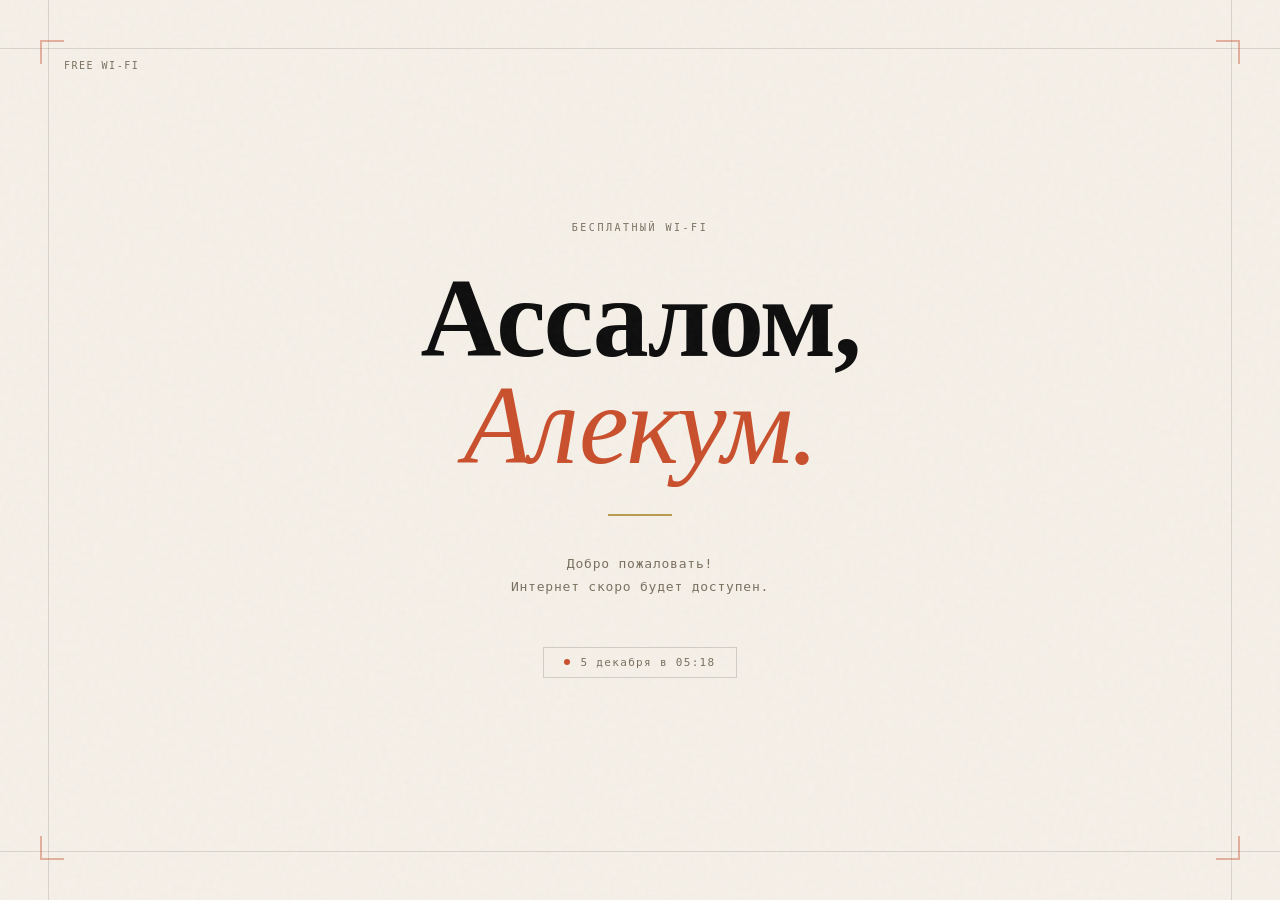
<file: docs/index.html>
<!DOCTYPE html>
<html lang="ru">
<head>
  <meta charset="UTF-8" />
  <meta name="viewport" content="width=device-width, initial-scale=1.0" />
  <title>Приветствие🌺</title>
  <style>
    *, *::before, *::after { box-sizing: border-box; margin: 0; padding: 0; }

    :root {
      --ink:    #0d0d0d;
      --paper:  #f5f0e8;
      --rust:   #c94f2c;
      --gold:   #b89a4e;
      --muted:  #7a7060;
    }

    html, body {
      height: 100%;
      background: var(--paper);
      color: var(--ink);
      font-family: ui-monospace, 'DejaVu Sans Mono', Menlo, Consolas, monospace;
      overflow: hidden;
    }

    /* ── noise grain overlay ── */
    body::before {
      content: '';
      position: fixed; inset: 0;
      background-image: url("data:image/svg+xml,%3Csvg viewBox='0 0 200 200' xmlns='http://www.w3.org/2000/svg'%3E%3Cfilter id='n'%3E%3CfeTurbulence type='fractalNoise' baseFrequency='0.75' numOctaves='4' stitchTiles='stitch'/%3E%3C/filter%3E%3Crect width='100%25' height='100%25' filter='url(%23n)' opacity='1'/%3E%3C/svg%3E");
      opacity: 0.04;
      pointer-events: none;
      z-index: 100;
    }

    /* ── decorative lines ── */
    .line-h {
      position: fixed;
      left: 0; right: 0;
      height: 1px;
      background: var(--ink);
      opacity: 0.12;
    }
    .line-h.top    { top: 48px; }
    .line-h.bottom { bottom: 48px; }

    .line-v {
      position: fixed;
      top: 0; bottom: 0;
      width: 1px;
      background: var(--ink);
      opacity: 0.12;
    }
    .line-v.left  { left: 48px; }
    .line-v.right { right: 48px; }

    /* ── corner brackets ── */
    .bracket {
      position: fixed;
      width: 24px; height: 24px;
      opacity: 0.4;
    }
    .bracket::before, .bracket::after {
      content: '';
      position: absolute;
      background: var(--rust);
    }
    .bracket::before { width: 2px; height: 100%; }
    .bracket::after  { width: 100%; height: 2px; }

    .bracket.tl { top: 40px; left: 40px; }
    .bracket.tr { top: 40px; right: 40px; transform: scaleX(-1); }
    .bracket.bl { bottom: 40px; left: 40px; transform: scaleY(-1); }
    .bracket.br { bottom: 40px; right: 40px; transform: scale(-1); }

    /* ── main layout ── */
    .stage {
      display: flex;
      flex-direction: column;
      align-items: center;
      justify-content: center;
      height: 100vh;
      gap: 0;
      animation: fadeUp .9s cubic-bezier(.16,1,.3,1) both;
    }

    @keyframes fadeUp {
      from { opacity: 0; transform: translateY(28px); }
      to   { opacity: 1; transform: translateY(0); }
    }

    /* ── label ── */
    .label {
      font-size: 10px;
      letter-spacing: .25em;
      text-transform: uppercase;
      color: var(--muted);
      margin-bottom: 32px;
      opacity: 0;
      animation: fadeUp .7s .2s cubic-bezier(.16,1,.3,1) forwards;
    }

    /* ── headline ── */
    .headline {
      font-family: Georgia, 'Times New Roman', serif;
      font-size: clamp(56px, 10vw, 112px);
      font-weight: 700;
      line-height: .95;
      letter-spacing: -.02em;
      text-align: center;
      opacity: 0;
      animation: fadeUp .8s .1s cubic-bezier(.16,1,.3,1) forwards;
    }

    .headline em {
      font-style: italic;
      font-weight: 400;
      color: var(--rust);
    }

    /* ── rule ── */
    .rule {
      width: 64px;
      height: 2px;
      background: var(--gold);
      margin: 36px auto;
      opacity: 0;
      animation: scaleIn .6s .4s cubic-bezier(.16,1,.3,1) forwards;
    }

    @keyframes scaleIn {
      from { opacity: 0; transform: scaleX(0); }
      to   { opacity: 1; transform: scaleX(1); }
    }

    /* ── sub ── */
    .sub {
      font-size: 13px;
      letter-spacing: .06em;
      color: var(--muted);
      text-align: center;
      line-height: 1.8;
      max-width: 380px;
      opacity: 0;
      animation: fadeUp .7s .5s cubic-bezier(.16,1,.3,1) forwards;
    }

    /* ── time badge ── */
    .time-badge {
      margin-top: 48px;
      display: inline-flex;
      align-items: center;
      gap: 10px;
      border: 1px solid rgba(13,13,13,.15);
      padding: 8px 20px;
      font-size: 11px;
      letter-spacing: .12em;
      color: var(--muted);
      opacity: 0;
      animation: fadeUp .7s .65s cubic-bezier(.16,1,.3,1) forwards;
    }

    .dot {
      width: 6px; height: 6px;
      border-radius: 50%;
      background: var(--rust);
      animation: pulse 2s ease-in-out infinite;
    }

    @keyframes pulse {
      0%, 100% { opacity: 1; transform: scale(1); }
      50%       { opacity: .4; transform: scale(.7); }
    }

    /* ── api hint ── */
    .api-hint {
      position: fixed;
      bottom: 60px;
      right: 64px;
      font-size: 10px;
      letter-spacing: .15em;
      color: var(--muted);
      opacity: 0;
      animation: fadeUp .6s .9s cubic-bezier(.16,1,.3,1) forwards;
    }

    .api-hint a {
      color: var(--rust);
      text-decoration: none;
      border-bottom: 1px solid currentColor;
    }

    .api-hint a:hover { opacity: .7; }

    /* ── version ── */
    .version {
      position: fixed;
      top: 60px;
      left: 64px;
      font-size: 10px;
      letter-spacing: .15em;
      color: var(--muted);
      opacity: 0;
      animation: fadeUp .6s .8s cubic-bezier(.16,1,.3,1) forwards;
    }
  </style>
</head>
<body>

  <!-- decorative grid -->
  <div class="line-h top"></div>
  <div class="line-h bottom"></div>
  <div class="line-v left"></div>
  <div class="line-v right"></div>
  <div class="bracket tl"></div>
  <div class="bracket tr"></div>
  <div class="bracket bl"></div>
  <div class="bracket br"></div>

  <span class="version">FREE WI-FI</span>

  <main class="stage">
    <p class="label">Бесплатный Wi-Fi</p>

    <h1 class="headline">
      Асса&shy;лом,<br><em>Алекум.</em>
    </h1>

    <div class="rule"></div>

    <p class="sub">
      Добро пожаловать!<br>
      Интернет скоро будет доступен.
    </p>

    <div class="time-badge">
      <span class="dot"></span>
      <span id="t"></span>
    </div>
  </main>

<script>try{document.getElementById("t").textContent=new Date().toLocaleString("ru-RU",{day:"numeric",month:"long",hour:"2-digit",minute:"2-digit"})}catch(e){}</script>
</body>
</html>
</file>
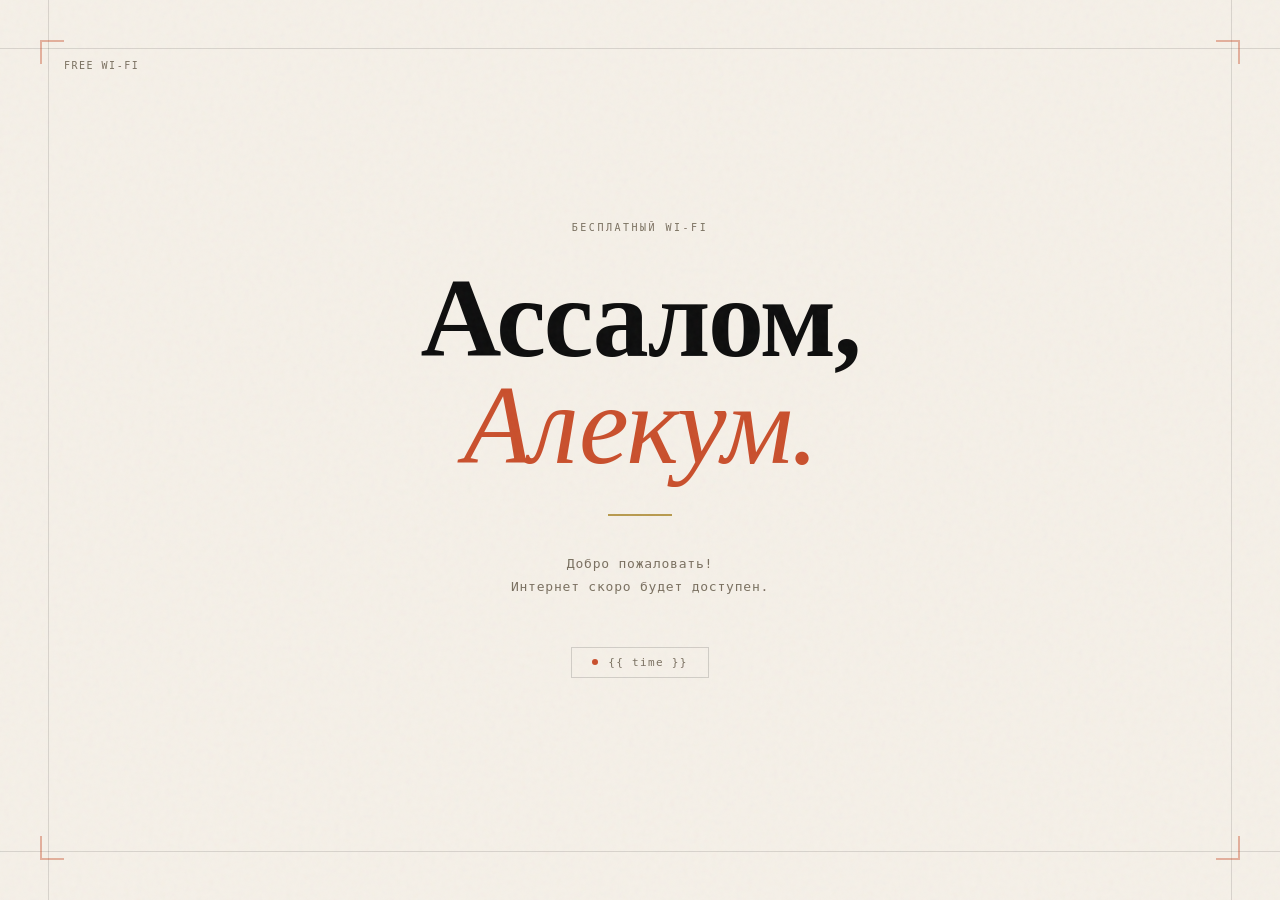
<file: templates/index.html>
<!DOCTYPE html>
<html lang="ru">
<head>
  <meta charset="UTF-8" />
  <meta name="viewport" content="width=device-width, initial-scale=1.0" />
  <title>Приветствие🌺</title>
  <style>
    *, *::before, *::after { box-sizing: border-box; margin: 0; padding: 0; }

    :root {
      --ink:    #0d0d0d;
      --paper:  #f5f0e8;
      --rust:   #c94f2c;
      --gold:   #b89a4e;
      --muted:  #7a7060;
    }

    html, body {
      height: 100%;
      background: var(--paper);
      color: var(--ink);
      font-family: ui-monospace, 'DejaVu Sans Mono', Menlo, Consolas, monospace;
      overflow: hidden;
    }

    /* ── noise grain overlay ── */
    body::before {
      content: '';
      position: fixed; inset: 0;
      background-image: url("data:image/svg+xml,%3Csvg viewBox='0 0 200 200' xmlns='http://www.w3.org/2000/svg'%3E%3Cfilter id='n'%3E%3CfeTurbulence type='fractalNoise' baseFrequency='0.75' numOctaves='4' stitchTiles='stitch'/%3E%3C/filter%3E%3Crect width='100%25' height='100%25' filter='url(%23n)' opacity='1'/%3E%3C/svg%3E");
      opacity: 0.04;
      pointer-events: none;
      z-index: 100;
    }

    /* ── decorative lines ── */
    .line-h {
      position: fixed;
      left: 0; right: 0;
      height: 1px;
      background: var(--ink);
      opacity: 0.12;
    }
    .line-h.top    { top: 48px; }
    .line-h.bottom { bottom: 48px; }

    .line-v {
      position: fixed;
      top: 0; bottom: 0;
      width: 1px;
      background: var(--ink);
      opacity: 0.12;
    }
    .line-v.left  { left: 48px; }
    .line-v.right { right: 48px; }

    /* ── corner brackets ── */
    .bracket {
      position: fixed;
      width: 24px; height: 24px;
      opacity: 0.4;
    }
    .bracket::before, .bracket::after {
      content: '';
      position: absolute;
      background: var(--rust);
    }
    .bracket::before { width: 2px; height: 100%; }
    .bracket::after  { width: 100%; height: 2px; }

    .bracket.tl { top: 40px; left: 40px; }
    .bracket.tr { top: 40px; right: 40px; transform: scaleX(-1); }
    .bracket.bl { bottom: 40px; left: 40px; transform: scaleY(-1); }
    .bracket.br { bottom: 40px; right: 40px; transform: scale(-1); }

    /* ── main layout ── */
    .stage {
      display: flex;
      flex-direction: column;
      align-items: center;
      justify-content: center;
      height: 100vh;
      gap: 0;
      animation: fadeUp .9s cubic-bezier(.16,1,.3,1) both;
    }

    @keyframes fadeUp {
      from { opacity: 0; transform: translateY(28px); }
      to   { opacity: 1; transform: translateY(0); }
    }

    /* ── label ── */
    .label {
      font-size: 10px;
      letter-spacing: .25em;
      text-transform: uppercase;
      color: var(--muted);
      margin-bottom: 32px;
      opacity: 0;
      animation: fadeUp .7s .2s cubic-bezier(.16,1,.3,1) forwards;
    }

    /* ── headline ── */
    .headline {
      font-family: Georgia, 'Times New Roman', serif;
      font-size: clamp(56px, 10vw, 112px);
      font-weight: 700;
      line-height: .95;
      letter-spacing: -.02em;
      text-align: center;
      opacity: 0;
      animation: fadeUp .8s .1s cubic-bezier(.16,1,.3,1) forwards;
    }

    .headline em {
      font-style: italic;
      font-weight: 400;
      color: var(--rust);
    }

    /* ── rule ── */
    .rule {
      width: 64px;
      height: 2px;
      background: var(--gold);
      margin: 36px auto;
      opacity: 0;
      animation: scaleIn .6s .4s cubic-bezier(.16,1,.3,1) forwards;
    }

    @keyframes scaleIn {
      from { opacity: 0; transform: scaleX(0); }
      to   { opacity: 1; transform: scaleX(1); }
    }

    /* ── sub ── */
    .sub {
      font-size: 13px;
      letter-spacing: .06em;
      color: var(--muted);
      text-align: center;
      line-height: 1.8;
      max-width: 380px;
      opacity: 0;
      animation: fadeUp .7s .5s cubic-bezier(.16,1,.3,1) forwards;
    }

    /* ── time badge ── */
    .time-badge {
      margin-top: 48px;
      display: inline-flex;
      align-items: center;
      gap: 10px;
      border: 1px solid rgba(13,13,13,.15);
      padding: 8px 20px;
      font-size: 11px;
      letter-spacing: .12em;
      color: var(--muted);
      opacity: 0;
      animation: fadeUp .7s .65s cubic-bezier(.16,1,.3,1) forwards;
    }

    .dot {
      width: 6px; height: 6px;
      border-radius: 50%;
      background: var(--rust);
      animation: pulse 2s ease-in-out infinite;
    }

    @keyframes pulse {
      0%, 100% { opacity: 1; transform: scale(1); }
      50%       { opacity: .4; transform: scale(.7); }
    }

    /* ── api hint ── */
    .api-hint {
      position: fixed;
      bottom: 60px;
      right: 64px;
      font-size: 10px;
      letter-spacing: .15em;
      color: var(--muted);
      opacity: 0;
      animation: fadeUp .6s .9s cubic-bezier(.16,1,.3,1) forwards;
    }

    .api-hint a {
      color: var(--rust);
      text-decoration: none;
      border-bottom: 1px solid currentColor;
    }

    .api-hint a:hover { opacity: .7; }

    /* ── version ── */
    .version {
      position: fixed;
      top: 60px;
      left: 64px;
      font-size: 10px;
      letter-spacing: .15em;
      color: var(--muted);
      opacity: 0;
      animation: fadeUp .6s .8s cubic-bezier(.16,1,.3,1) forwards;
    }
  </style>
</head>
<body>

  <!-- decorative grid -->
  <div class="line-h top"></div>
  <div class="line-h bottom"></div>
  <div class="line-v left"></div>
  <div class="line-v right"></div>
  <div class="bracket tl"></div>
  <div class="bracket tr"></div>
  <div class="bracket bl"></div>
  <div class="bracket br"></div>

  <span class="version">FREE WI-FI</span>

  <main class="stage">
    <p class="label">Бесплатный Wi-Fi</p>

    <h1 class="headline">
      Асса&shy;лом,<br><em>Алекум.</em>
    </h1>

    <div class="rule"></div>

    <p class="sub">
      Добро пожаловать!<br>
      Интернет скоро будет доступен.
    </p>

    <div class="time-badge">
      <span class="dot"></span>
      {{ time }}
    </div>
  </main>

</body>
</html>
</file>
